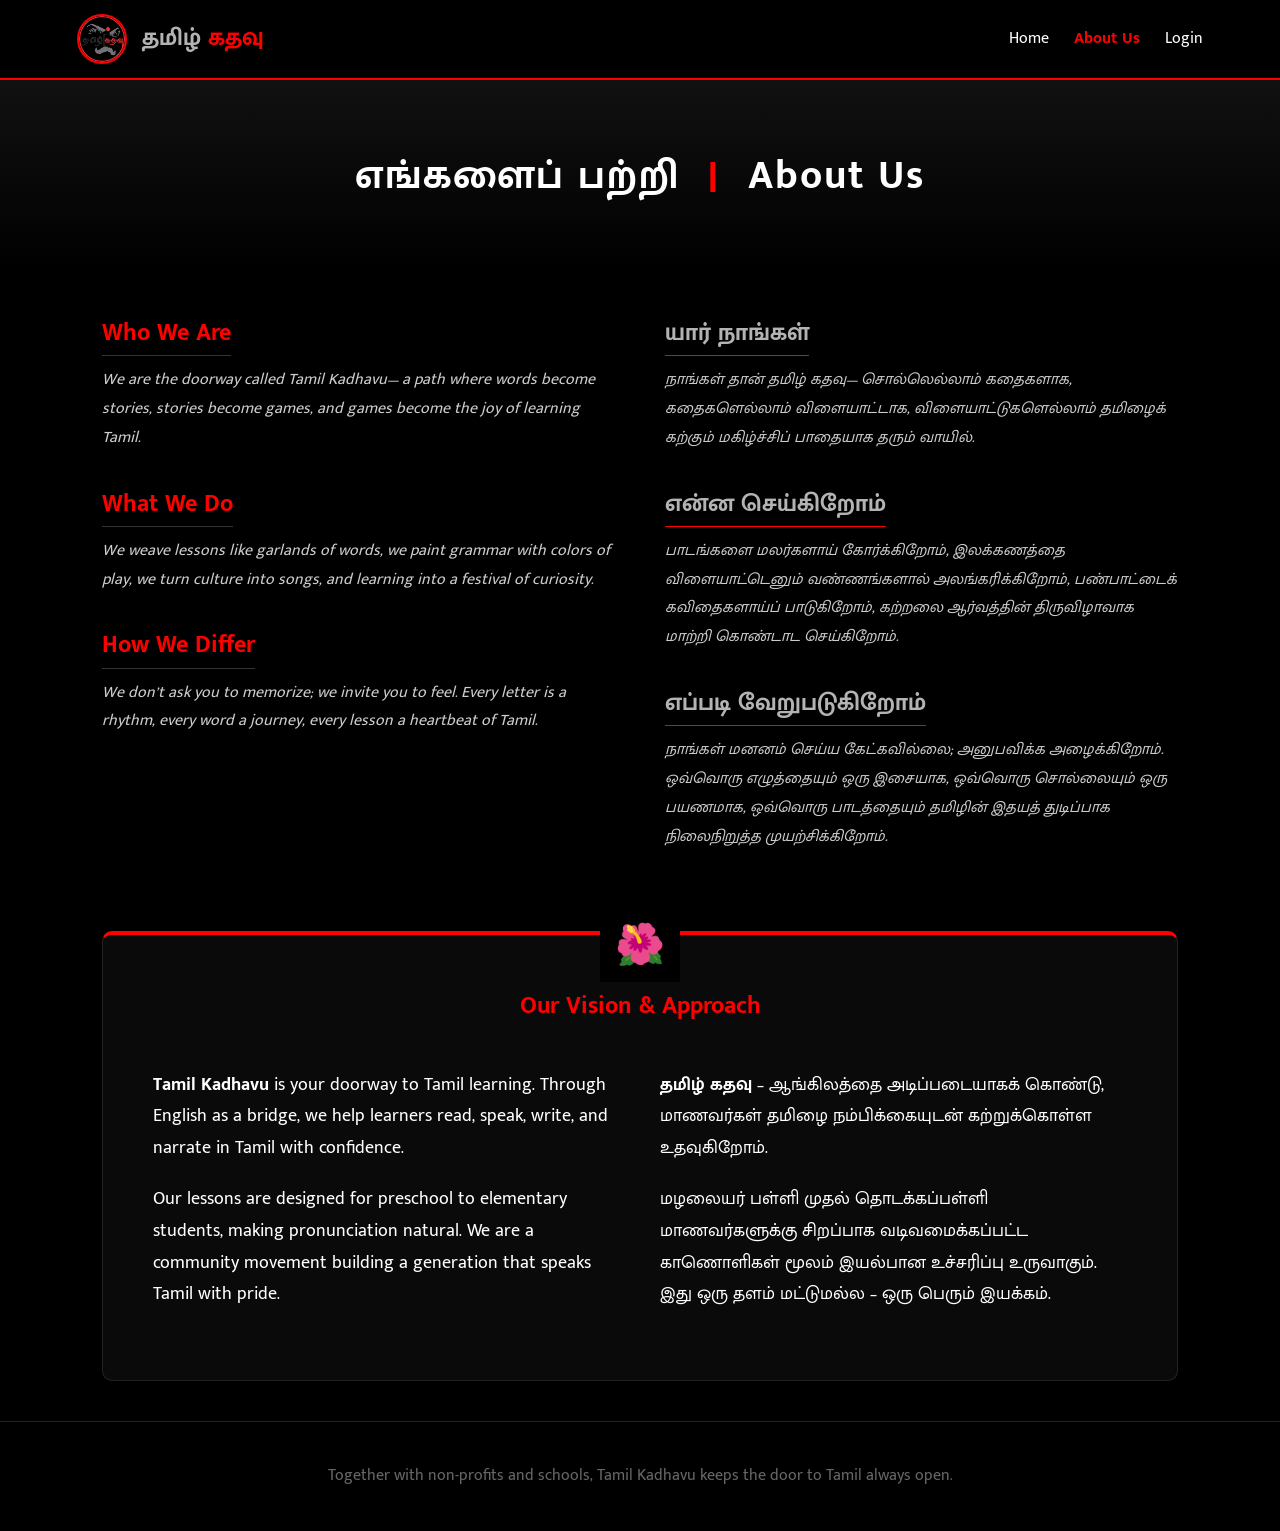
<file: src/main/webapp/AboutUs.html>
<!DOCTYPE html>
<html lang="ta">
<head>
    <meta charset="UTF-8">
    <meta name="viewport" content="width=device-width, initial-scale=1.0">
    <title>About Us | தமிழ் கதவு</title>
    <link href="https://fonts.googleapis.com/css2?family=Mukta+Malar:wght@300;400;700&display=swap" rel="stylesheet">
    <link rel="stylesheet" href="AboutUs.css">
    <link rel="icon" type="image/x-icon" href="./images/tamil_kadhavu.jpg">
    
</head>
<body>

    <header>
        <nav class="navbar">
            <a href="index.html" class="logo-container">
                <img src="images/tamil_kadhavu.jpg" alt="Logo" class="nav-logo">
                <div class="logo-text">
                    <span class="grey-text">தமிழ்</span> <span class="red-text">கதவு</span>
                </div>
            </a>
            <ul class="nav-links">
                <li><a href="index.html">Home</a></li>
                <li><a href="AboutUs.html" class="active">About Us</a></li>
                <li><a href="Login.html" class="btn-login">Login</a></li>
                
            </ul>
        </nav>
    </header>

    <section class="page-title">
        <h1>எங்களைப் பற்றி <span class="divider">|</span> About Us</h1>
    </section>

    <main class="content-wrapper">
        
        <section class="philosophy-grid">
            <div class="column">
                <div class="topic">
                    <h3>Who We Are</h3>
                    <p>We are the doorway called <em>Tamil Kadhavu</em>— a path where words become stories, stories become games, and games become the joy of learning Tamil.</p>
                </div>
                <div class="topic">
                    <h3>What We Do</h3>
                    <p>We weave lessons like garlands of words, we paint grammar with colors of play, we turn culture into songs, and learning into a festival of curiosity.</p>
                </div>
                <div class="topic">
                    <h3>How We Differ</h3>
                    <p>We don’t ask you to memorize; we invite you to feel. Every letter is a rhythm, every word a journey, every lesson a heartbeat of Tamil.</p>
                </div>
            </div>

            <div class="column tamil-col">
                <div class="topic">
                    <h3>யார் நாங்கள்</h3>
                    <p>நாங்கள் தான் <em>தமிழ் கதவு</em>— சொல்லெல்லாம் கதைகளாக, கதைகளெல்லாம் விளையாட்டாக, விளையாட்டுகளெல்லாம் தமிழைக் கற்கும் மகிழ்ச்சிப் பாதையாக தரும் வாயில்.</p>
                </div>
                <div class="topic">
                    <h3>என்ன செய்கிறோம்</h3>
                    <p>பாடங்களை மலர்களாய் கோர்க்கிறோம், இலக்கணத்தை விளையாட்டெனும் வண்ணங்களால் அலங்கரிக்கிறோம், பண்பாட்டைக் கவிதைகளாய்ப் பாடுகிறோம், கற்றலை ஆர்வத்தின் திருவிழாவாக மாற்றி கொண்டாட செய்கிறோம்.</p>
                </div>
                <div class="topic">
                    <h3>எப்படி வேறுபடுகிறோம்</h3>
                    <p>நாங்கள் மனனம் செய்ய கேட்கவில்லை; அனுபவிக்க அழைக்கிறோம். ஒவ்வொரு எழுத்தையும் ஒரு இசையாக, ஒவ்வொரு சொல்லையும் ஒரு பயணமாக, ஒவ்வொரு பாடத்தையும் தமிழின் இதயத் துடிப்பாக நிலைநிறுத்த முயற்சிக்கிறோம்.</p>
                </div>
            </div>
        </section>

        <section class="mission-statement">
            <div class="mission-box">
                <span class="flower-icon">🌺</span>
                <h2>Our Vision & Approach</h2>
                <div class="dual-text">
                    <div class="lang-block">
                        <p><strong>Tamil Kadhavu</strong> is your doorway to Tamil learning. Through English as a bridge, we help learners read, speak, write, and narrate in Tamil with confidence.</p>
                        <p>Our lessons are designed for preschool to elementary students, making pronunciation natural. We are a community movement building a generation that speaks Tamil with pride.</p>
                    </div>
                    <div class="lang-block tamil-font">
                        <p><strong>தமிழ் கதவு</strong> – ஆங்கிலத்தை அடிப்படையாகக் கொண்டு, மாணவர்கள் தமிழை நம்பிக்கையுடன் கற்றுக்கொள்ள உதவுகிறோம்.</p>
                        <p>மழலையர் பள்ளி முதல் தொடக்கப்பள்ளி மாணவர்களுக்கு சிறப்பாக வடிவமைக்கப்பட்ட காணொளிகள் மூலம் இயல்பான உச்சரிப்பு உருவாகும். இது ஒரு தளம் மட்டுமல்ல – ஒரு பெரும் இயக்கம்.</p>
                    </div>
                </div>
            </div>
        </section>

    </main>

    <footer class="about-footer">
        <p>Together with non-profits and schools, Tamil Kadhavu keeps the door to Tamil always open.</p>
    </footer>

</body>
</html>
</file>
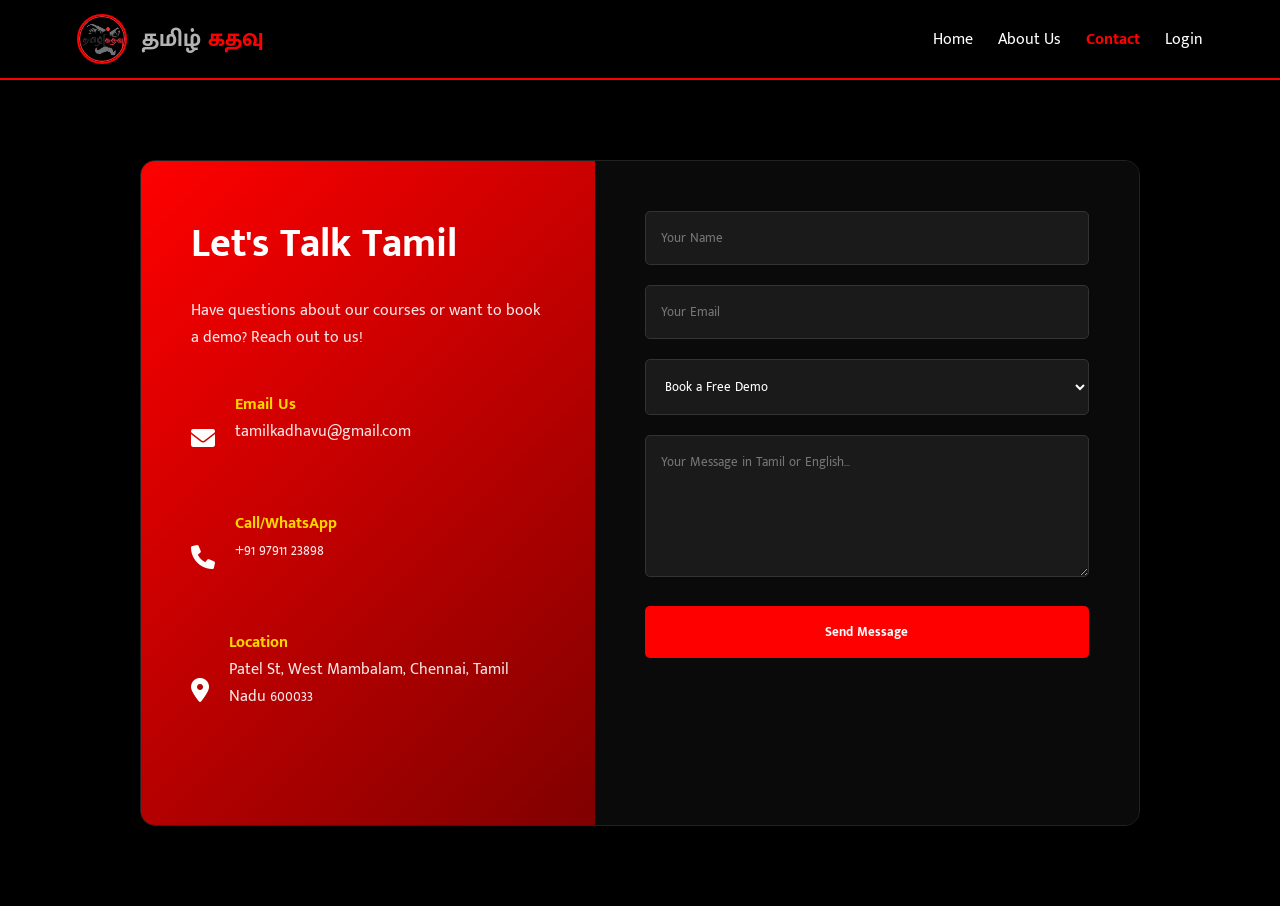
<file: src/main/webapp/ContactUs.html>
<!DOCTYPE html>
<html lang="ta">
<head>
    <meta charset="UTF-8">
    <meta name="viewport" content="width=device-width, initial-scale=1.0">
    <title>Contact Us | தமிழ் கதவு</title>
    <link href="https://fonts.googleapis.com/css2?family=Mukta+Malar:wght@300;400;700&display=swap" rel="stylesheet">
    <link rel="stylesheet" href="https://cdnjs.cloudflare.com/ajax/libs/font-awesome/6.0.0/css/all.min.css">
    <link rel="stylesheet" href="ContactUs.css">
    <link rel="icon" type="image/x-icon" href="./images/tamil_kadhavu.jpg">
</head>
<body>

    <header>
        <nav class="navbar">
            <a href="index.html" class="logo-container">
                <img src="images/tamil_kadhavu.jpg" alt="Logo" class="nav-logo">
                <div class="logo-text">
                    <span class="grey-text">தமிழ்</span> <span class="red-text">கதவு</span>
                </div>
            </a>
            <ul class="nav-links">
                <li><a href="index.html">Home</a></li>
                <li><a href="AboutUs.html">About Us</a></li>
                <li><a href="ContactUs.html" class="active">Contact</a></li>
                <li><a href="login.html" class="btn-login">Login</a></li>
            </ul>
        </nav>
    </header>

    <main class="contact-container">
        <div class="contact-box">
            <div class="contact-info">
                <h2>Let's Talk Tamil</h2>
                <p>Have questions about our courses or want to book a demo? Reach out to us!</p>
                
                <div class="info-item">
                    <i class="fas fa-envelope"></i>
                    <div>
                        <span>Email Us</span>
                        <p>tamilkadhavu@gmail.com</p>
                    </div>
                </div>

                <div class="info-item">
                    <i class="fas fa-phone"></i>
                    <div>
                        <span>Call/WhatsApp</span>
                        <p>+91 97911 23898</p>
                    </div>
                </div>

                <div class="info-item">
                    <i class="fas fa-location-dot"></i>
                    <div>
                        <span>Location</span>
                        <p>Patel St, West Mambalam, Chennai, Tamil Nadu 600033</p>
                    </div>
                </div>
            </div>

            <div class="contact-form">
                <form action="ContactServlet" method="POST">
                    <div class="input-group">
                        <input type="text" name="name" placeholder="Your Name" required>
                    </div>
                    <div class="input-group">
                        <input type="email" name="email" placeholder="Your Email" required>
                    </div>
                    <div class="input-group">
                        <select name="subject">
                            <option value="demo">Book a Free Demo</option>
                            <option value="course">Course Inquiry</option>
                            <option value="other">Other</option>
                        </select>
                    </div>
                    <div class="input-group">
                        <textarea name="message" rows="5" placeholder="Your Message in Tamil or English..." required></textarea>
                    </div>
                    <button type="submit" class="btn-submit">Send Message</button>
                </form>
            </div>
        </div>
    </main>

</body>
</html>
</file>
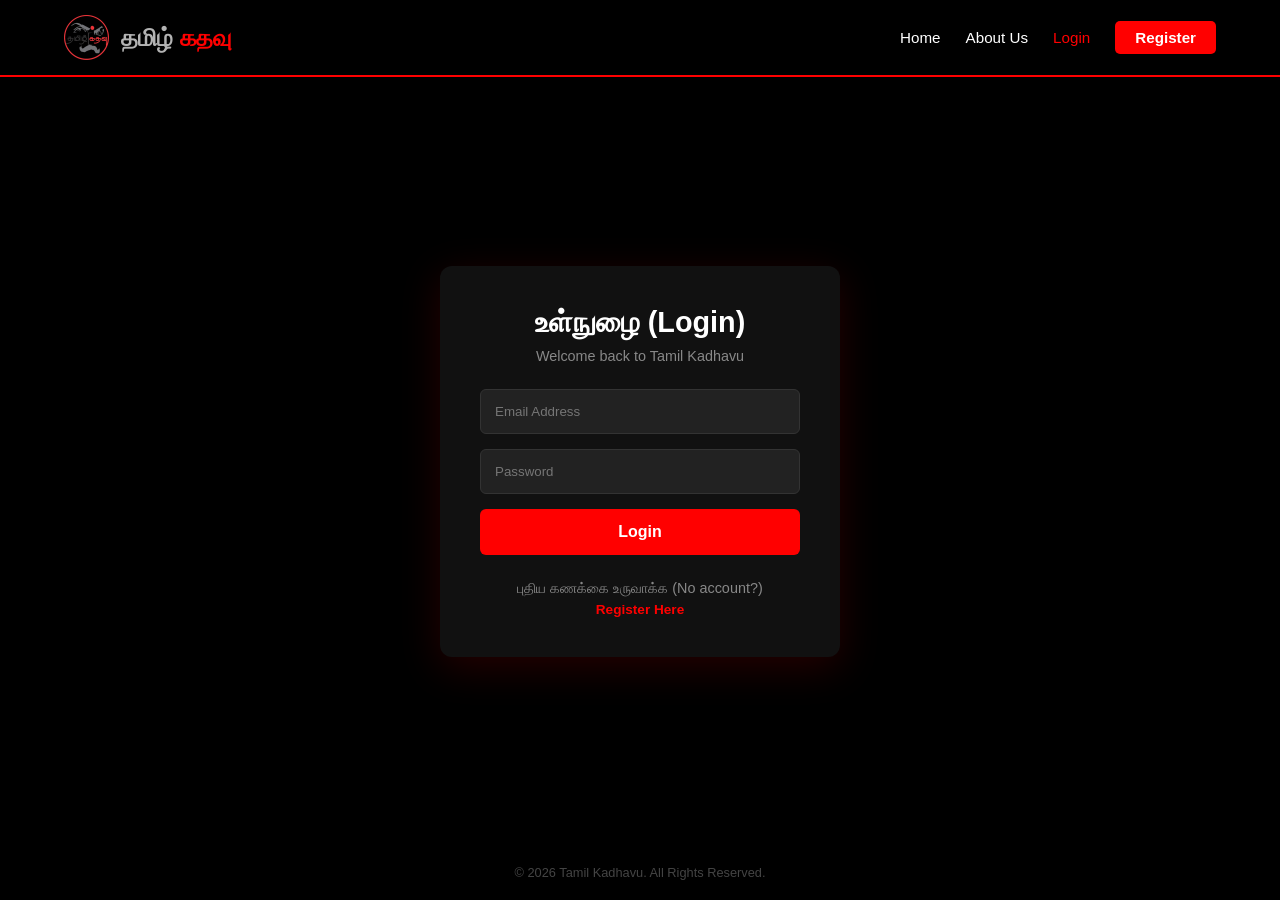
<file: src/main/webapp/Login.html>
<!DOCTYPE html>
<html lang="ta">
<head>
<meta charset="UTF-8">
<meta name="viewport" content="width=device-width, initial-scale=1.0">
<title>Login | தமிழ் கதவு</title>
<link rel="stylesheet" href="Login.css">
<link rel="icon" type="image/x-icon" href="./images/tamil_kadhavu.jpg">
</head>
<body>

	<header class="navbar">
		<div class="logo-section">
			<img src="./images/tamil_kadhavu.jpg" alt="Tamil Kadhavu Logo">
			<div class="logo-text">
				<span class="grey-text">தமிழ்</span> <span class="red-text">கதவு</span>
			</div>
		</div>
		<nav>
			<ul>
				<li><a href="index.html">Home</a></li>
				<li><a href="AboutUs.html">About Us</a></li>
				<li><a href="Login.html" class="active">Login</a></li>
				<li><a href="Register.html" class="register-btn">Register</a></li>
			</ul>
		</nav>
	</header>

	<main class="login-wrapper">
		<div class="login-card">
			<h2>உள்நுழை (Login)</h2>
			<p>Welcome back to Tamil Kadhavu</p>

			<script>
				const urlParams = new URLSearchParams(window.location.search);
				if (urlParams.get('error') === 'pending') {
					document
							.write('<p style="color: #FFD700; margin-bottom: 10px;">Your teacher account is awaiting admin approval. Please check back later.</p>');
				}
			</script>

			<form action="LoginServlet" method="post">
				<div class="input-group">
					<input type="email" name="email" placeholder="Email Address"
						required>
				</div>
				<div class="input-group">
					<input type="password" name="password" placeholder="Password"
						required>
				</div>
				<button type="submit" class="login-submit">Login</button>
			</form>

			<div class="footer-links">
				<p>புதிய கணக்கை உருவாக்க (No account?)</p>
				<a href="Register.html">Register Here</a>
			</div>
		</div>
	</main>

	<footer>
		<p>&copy; 2026 Tamil Kadhavu. All Rights Reserved.</p>
	</footer>



</body>
</html>
</file>
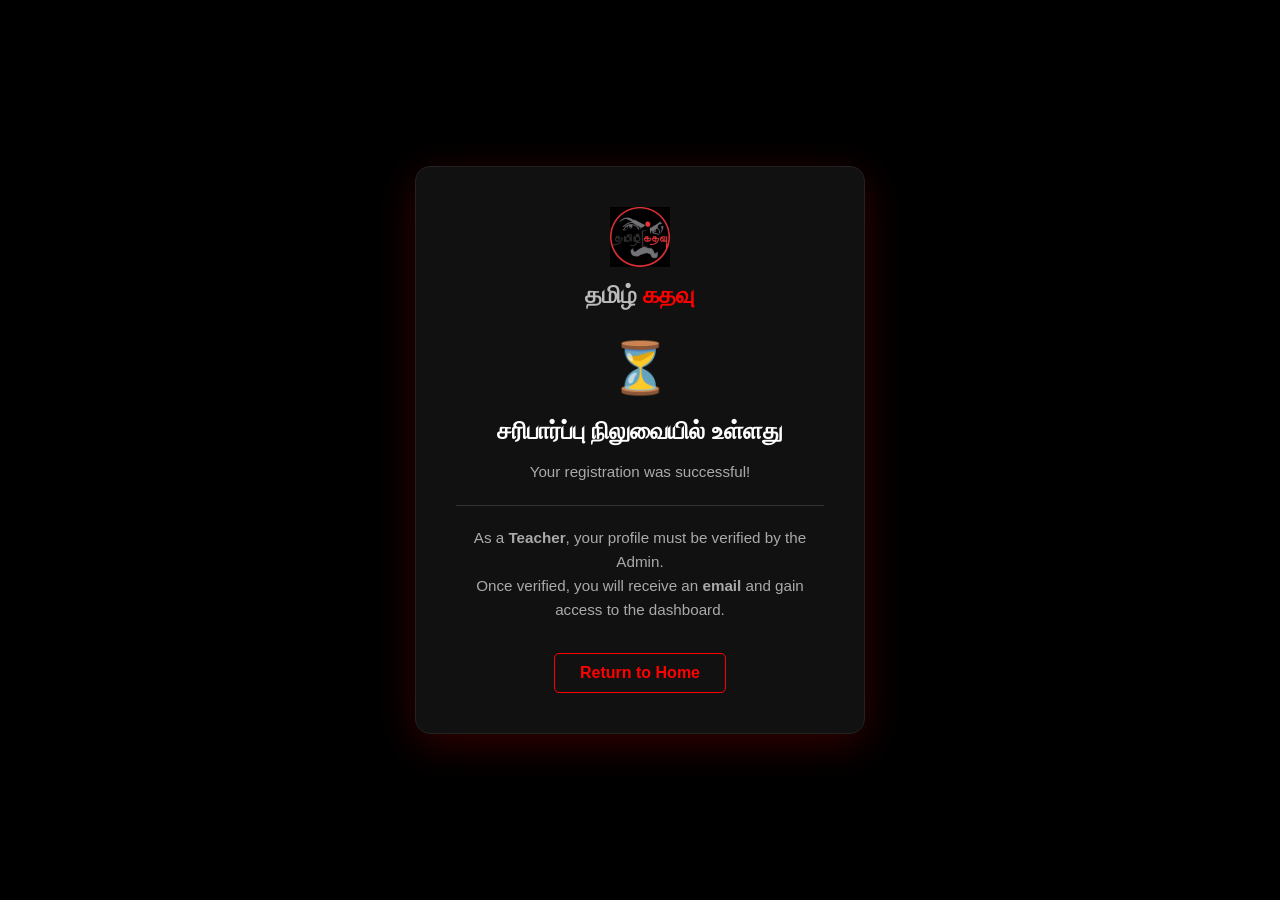
<file: src/main/webapp/PendingVerification.html>
<!DOCTYPE html>
<html lang="ta">
<head>
    <meta charset="UTF-8">
    <meta name="viewport" content="width=device-width, initial-scale=1.0">
    <title>Verification Pending | தமிழ் கதவு</title>
    <link rel="stylesheet" href="Register.css">
    <link rel="icon" type="image/x-icon" href="./images/tamil_kadhavu.jpg">
    <style>
        /* Centering Logic */
        body {
            margin: 0;
            padding: 0;
            background-color: #000;
            display: flex;
            justify-content: center;
            align-items: center;
            min-height: 100vh;
            font-family: 'Segoe UI', sans-serif;
        }

        .pending-card {
            background-color: #111;
            padding: 40px;
            border-radius: 15px;
            width: 100%;
            max-width: 450px;
            text-align: center;
            box-shadow: 0 10px 40px rgba(255, 0, 0, 0.2);
            border: 1px solid #222;
        }

        /* Logo and Name Styles */
        .brand-section {
            margin-bottom: 30px;
        }

        .brand-section img {
            height: 60px;
            width: auto;
            margin-bottom: 10px;
        }

        .brand-name {
            font-size: 1.5rem;
            font-weight: bold;
        }

        .grey-text { color: #bbb; }
        .red-text { color: #ff0000; }

        .icon {
            font-size: 50px;
            margin-bottom: 20px;
            display: block;
        }

        h2 { color: #fff; margin-bottom: 15px; }
        p { color: #aaa; line-height: 1.6; font-size: 0.95rem; }
        
        .btn-home {
            display: inline-block;
            margin-top: 30px;
            color: #ff0000;
            text-decoration: none;
            font-weight: bold;
            border: 1px solid #ff0000;
            padding: 10px 25px;
            border-radius: 5px;
            transition: 0.3s;
        }

        .btn-home:hover {
            background-color: #ff0000;
            color: white;
        }
    </style>
</head>
<body>

    <div class="pending-card">
        <div class="brand-section">
            <img src="./images/tamil_kadhavu.jpg" alt="Logo">
            <div class="brand-name">
                <span class="grey-text">தமிழ்</span> <span class="red-text">கதவு</span>
            </div>
        </div>

        <span class="icon">⏳</span>
        
        <h2>சரிபார்ப்பு நிலுவையில் உள்ளது</h2>
        <p>Your registration was successful!</p>
        
        <hr style="border: 0; border-top: 1px solid #333; margin: 20px 0;">
        
        <p>As a <strong>Teacher</strong>, your profile must be verified by the Admin.</p>
        <p>Once verified, you will receive an <strong>email</strong> and gain access to the dashboard.</p>

        <a href="index.html" class="btn-home">Return to Home</a>
    </div>

</body>
</html>
</file>
<file: src/main/webapp/AboutUs.css>
/* --- Global & Theme --- */
* {
    margin: 0;
    padding: 0;
    box-sizing: border-box;
    font-family: 'Mukta Malar', sans-serif;
}

body {
    background-color: #000;
    color: #fff;
    line-height: 1.8;
}

/* --- Navbar (Consistent with index) --- */
.navbar {
    display: flex;
    justify-content: space-between;
    align-items: center;
    padding: 10px 6%;
    background-color: #000;
    border-bottom: 2px solid #FF0000;
    height: 80px;
}

.logo-container { display: flex; align-items: center; gap: 15px; text-decoration: none; }
.nav-logo { height: 50px; width: 50px; border-radius: 50%; border: 2px solid #FF0000; }
.logo-text { font-size: 24px; font-weight: 700; color: #B3B3B3; }
.red-text { color: #FF0000; }
.nav-links { list-style: none; display: flex; gap: 25px; }
.nav-links a { text-decoration: none; color: #fff; }
.nav-links a.active { color: #FF0000; font-weight: bold; }

/* --- Page Header --- */
.page-title {
    text-align: center;
    padding: 60px 20px;
    background: linear-gradient(to bottom, #111, #000);
}

.page-title h1 {
    font-size: 2.5rem;
    letter-spacing: 2px;
}

.divider { color: #FF0000; margin: 0 15px; }

/* --- Poetic Grid Layout --- */
.content-wrapper { padding: 40px 8%; }

.philosophy-grid {
    display: grid;
    grid-template-columns: 1fr 1fr;
    gap: 50px;
    margin-bottom: 80px;
}

.column { display: flex; flex-direction: column; gap: 30px; }

.topic h3 {
    color: #FF0000;
    font-size: 1.5rem;
    margin-bottom: 10px;
    border-bottom: 1px solid #333;
    display: inline-block;
}

.topic p { color: #ccc; font-style: italic; }

.tamil-col .topic h3 { color: #B3B3B3; border-bottom: 1px solid #FF0000; }

/* --- Mission Statement Box --- */
.mission-statement {
    background-color: #0a0a0a;
    border: 1px solid #222;
    border-top: 4px solid #FF0000;
    padding: 50px;
    border-radius: 10px;
    position: relative;
}

.flower-icon {
    font-size: 40px;
    position: absolute;
    top: -25px;
    left: 50%;
    transform: translateX(-50%);
    background: #000;
    padding: 0 15px;
}

.mission-box h2 {
    text-align: center;
    margin-bottom: 40px;
    color: #FF0000;
}

.dual-text {
    display: flex;
    gap: 40px;
}

.lang-block { flex: 1; }
.lang-block p { margin-bottom: 20px; font-size: 1.1rem; }

/* --- Footer --- */
.about-footer {
    text-align: center;
    padding: 40px;
    border-top: 1px solid #222;
    color: #666;
}

/* --- Responsive --- */
@media (max-width: 800px) {
    .philosophy-grid, .dual-text {
        grid-template-columns: 1fr;
        flex-direction: column;
    }
}
</file>
<file: src/main/webapp/ContactUs.css>
* {
    margin: 0;
    padding: 0;
    box-sizing: border-box;
    font-family: 'Mukta Malar', sans-serif;
}

body {
    background-color: #000;
    color: #fff;
    min-height: 100vh;
}

/* Navbar (Standardized) */
.navbar {
    display: flex;
    justify-content: space-between;
    align-items: center;
    padding: 10px 6%;
    background-color: #000;
    border-bottom: 2px solid #FF0000;
    height: 80px;
}

.logo-container { display: flex; align-items: center; gap: 15px; text-decoration: none; }
.nav-logo { height: 50px; width: 50px; border-radius: 50%; border: 2px solid #FF0000; }
.logo-text { font-size: 24px; font-weight: 700; color: #B3B3B3; }
.red-text { color: #FF0000; }
.nav-links { list-style: none; display: flex; gap: 25px; }
.nav-links a { text-decoration: none; color: #fff; }
.nav-links a.active { color: #FF0000; font-weight: bold; }

/* Contact Layout */
.contact-container {
    display: flex;
    justify-content: center;
    align-items: center;
    padding: 80px 6%;
    min-height: calc(100vh - 80px);
}

.contact-box {
    display: grid;
    grid-template-columns: 1fr 1.2fr;
    background: #111;
    border-radius: 15px;
    overflow: hidden;
    max-width: 1000px;
    width: 100%;
    border: 1px solid #222;
}

/* Info Side */
.contact-info {
    background: linear-gradient(135deg, #FF0000 0%, #800000 100%);
    padding: 50px;
    color: white;
}

.contact-info h2 { font-size: 2.5rem; margin-bottom: 20px; }
.contact-info p { margin-bottom: 40px; opacity: 0.9; }

.info-item {
    display: flex;
    align-items: center;
    gap: 20px;
    margin-bottom: 25px;
}

.info-item i { font-size: 24px; color: #fff; }
.info-item span { display: block; font-weight: bold; color: #ffd700; }

/* Form Side */
.contact-form {
    padding: 50px;
    background: #0a0a0a;
}

.input-group { margin-bottom: 20px; }

input, select, textarea {
    width: 100%;
    padding: 15px;
    background: #1a1a1a;
    border: 1px solid #333;
    color: #fff;
    border-radius: 5px;
    outline: none;
}

input:focus, textarea:focus { border-color: #FF0000; }

.btn-submit {
    width: 100%;
    padding: 15px;
    background: #FF0000;
    color: white;
    border: none;
    border-radius: 5px;
    font-weight: bold;
    cursor: pointer;
    transition: 0.3s;
}

.btn-submit:hover { background: #cc0000; transform: translateY(-2px); }

/* Responsive */
@media (max-width: 800px) {
    .contact-box { grid-template-columns: 1fr; }
}
</file>
<file: src/main/webapp/Login.css>
/* --- 1. Global Resets --- */
* {
    margin: 0;
    padding: 0;
    box-sizing: border-box;
    font-family: 'Segoe UI', Arial, sans-serif;
}

:root {
    --red: #FF0000;
    --grey: #B3B3B3;
    --black: #000000;
    --card-bg: #111111;
}

body {
    background-color: #000; /* Solid Black Background */
    color: white;
    min-height: 100vh;
    display: flex;
    flex-direction: column; /* Vertical stack: Header -> Main -> Footer */
}

/* --- 2. Header / Navbar --- */
.navbar {
    display: flex;
    justify-content: space-between;
    align-items: center;
    padding: 15px 5%;
    background-color: #000;
    border-bottom: 2px solid #ff0000; /* The Red Line from your logo */
}

.logo-text { font-size: 24px; font-weight: 700; color: var(--grey); }
.red-text { color: var(--red); }

.logo-section {
    display: flex;
    align-items: center;
    gap: 12px;
}

.logo-section img {
    height: 45px; /* Adjust based on your logo shape */
    width: auto;
}



nav ul {
    list-style: none;
    display: flex;
    align-items: center;
    gap: 25px;
}

nav a {
    color: white;
    text-decoration: none;
    font-size: 0.95rem;
    transition: 0.3s;
}

nav a:hover, nav a.active {
    color: #ff0000;
}

.register-btn {
    background-color: #ff0000;
    color: white !important;
    padding: 8px 20px;
    border-radius: 5px;
    font-weight: bold;
}

/* --- 3. Centering Logic --- */
.login-wrapper {
    flex: 1; /* Takes all available space between header and footer */
    display: flex;
    justify-content: center; /* Center horizontally */
    align-items: center;     /* Center vertically */
    padding: 40px 20px;
}

.login-card {
    background-color: #111; /* Dark grey card for contrast */
    padding: 40px;
    border-radius: 12px;
    width: 100%;
    max-width: 400px;
    text-align: center;
    box-shadow: 0 10px 40px rgba(255, 0, 0, 0.15); /* Red shadow glow */
}

/* --- 4. Form Elements --- */
.login-card h2 {
    margin-bottom: 8px;
    font-size: 1.8rem;
}

.login-card p {
    color: #888;
    margin-bottom: 25px;
    font-size: 0.9rem;
}

.input-group {
    margin-bottom: 15px;
}

input {
    width: 100%;
    padding: 14px;
    background-color: #222;
    border: 1px solid #333;
    border-radius: 6px;
    color: white;
    outline: none;
    transition: 0.3s;
}

input:focus {
    border-color: #ff0000;
}

.login-submit {
    width: 100%;
    padding: 14px;
    background-color: #ff0000;
    color: white;
    border: none;
    border-radius: 6px;
    font-size: 1rem;
    font-weight: bold;
    cursor: pointer;
    transition: 0.3s;
}

.login-submit:hover {
    background-color: #cc0000;
}

/* --- 5. Links & Footer --- */
.footer-links {
    margin-top: 25px;
    font-size: 0.85rem;
}

.footer-links p {
    margin-bottom: 5px;
}

.footer-links a {
    color: #ff0000;
    text-decoration: none;
    font-weight: bold;
}

.footer-links a:hover {
    text-decoration: underline;
}

footer {
    padding: 20px;
    text-align: center;
    font-size: 0.8rem;
    color: #444;
}
</file>
<file: src/main/webapp/Register.css>
/* 1. Global Reset */
* {
    margin: 0;
    padding: 0;
    box-sizing: border-box;
}

body {
    background-color: #000;
    color: #fff;
    font-family: 'Segoe UI', Tahoma, sans-serif;
    min-height: 100vh;
    display: flex;
    flex-direction: column;
}

/* 2. Navbar Fix */
.navbar {
    width: 100%;
    display: flex;
    justify-content: space-between;
    align-items: center;
    padding: 10px 5%;
    background-color: #000;
    border-bottom: 2px solid #ff0000;
}

.logo-section { display: flex; align-items: center; gap: 10px; }
.logo-section img { height: 50px; width: auto; border-radius: 5px; }
.logo-text { font-size: 1.4rem; font-weight: bold; }
.red-text { color: #ff0000; }

nav ul { display: flex; list-style: none; gap: 20px; }
nav a { color: #fff; text-decoration: none; font-size: 0.9rem; }
.active-link { color: #ff0000; font-weight: bold; }

/* 3. Centering the Register Card */
.main-container {
    flex: 1; /* Pushes footer to bottom */
    display: flex;
    justify-content: center;
    align-items: center;
    background: linear-gradient(rgba(0,0,0,0.8), rgba(0,0,0,0.8)), 
                url('./images/bookshelf_bg.jpg'); /* Bookshelf image */
    background-size: cover;
    background-position: center;
    padding: 20px;
}

.register-card {
    background-color: rgba(20, 20, 20, 0.95);
    width: 100%;
    max-width: 380px;
    padding: 30px;
    border-radius: 10px;
    text-align: center;
    border: 1px solid #333;
    box-shadow: 0 15px 35px rgba(0, 0, 0, 0.5);
}

.register-card h2 { margin-bottom: 5px; font-size: 1.6rem; }
.register-card p { color: #888; margin-bottom: 20px; font-size: 0.85rem; }

/* 4. Form Styling */
.input-box { margin-bottom: 15px; }

input, select {
    width: 100%;
    padding: 12px;
    background-color: #1a1a1a;
    border: 1px solid #444;
    border-radius: 5px;
    color: #fff;
    font-size: 0.95rem;
}

input:focus, select:focus {
    outline: none;
    border-color: #ff0000;
}

.submit-btn {
    width: 100%;
    padding: 12px;
    background-color: #ff0000;
    color: #fff;
    border: none;
    border-radius: 5px;
    font-weight: bold;
    cursor: pointer;
    transition: 0.3s ease;
}

.submit-btn:hover { background-color: #cc0000; }

.login-link { margin-top: 20px; font-size: 0.85rem; color: #888; }
.login-link a { color: #ff0000; text-decoration: none; font-weight: bold; }

/* 5. Footer */
.footer {
    text-align: center;
    padding: 15px;
    background-color: #000;
    color: #555;
    font-size: 0.8rem;
}
</file>
